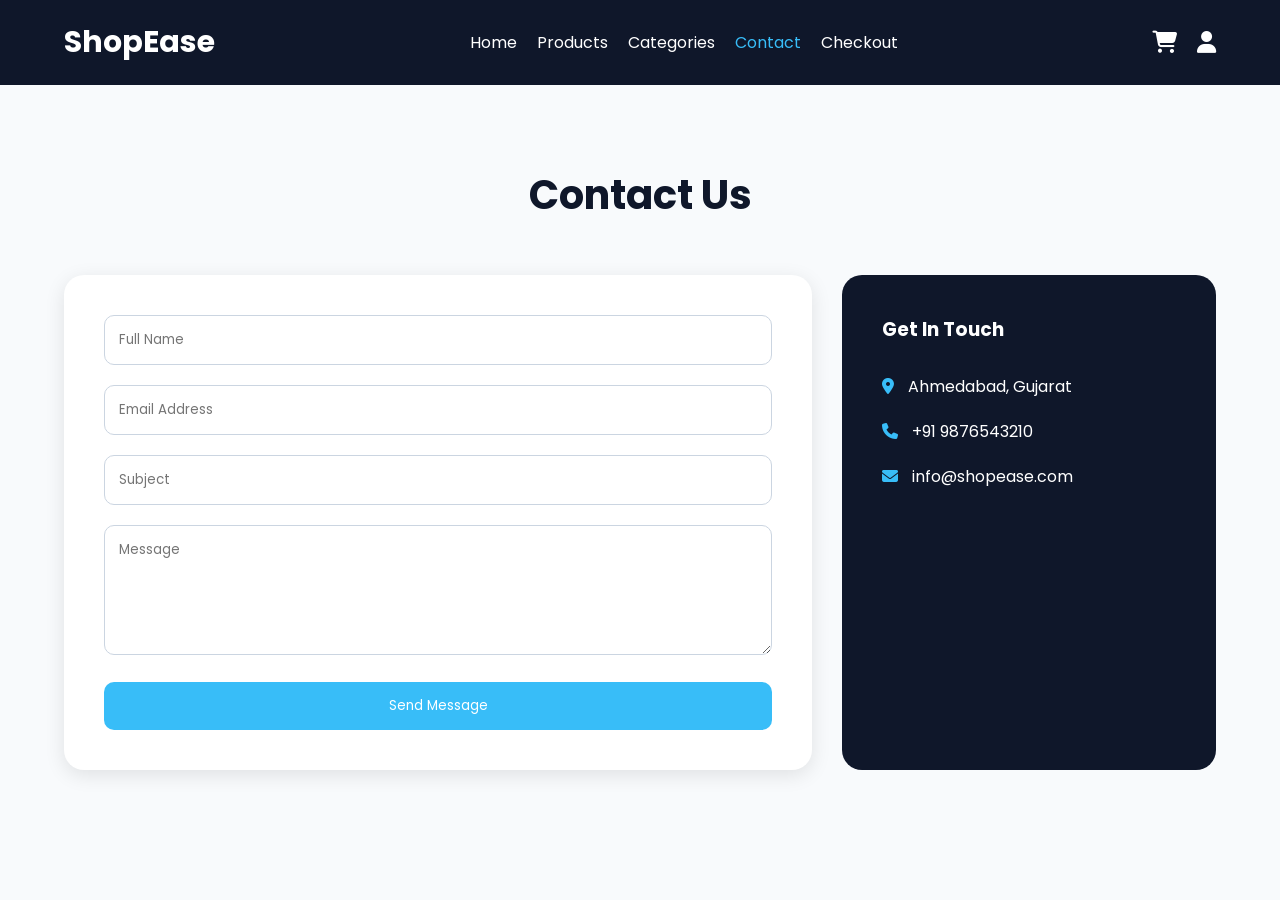
<file: contact.html>
<!DOCTYPE html>
<html lang="en">

<head>

    <meta charset="UTF-8">

    <meta name="viewport" content="width=device-width, initial-scale=1.0">

    <title>Contact</title>

    <link rel="stylesheet" href="https://cdnjs.cloudflare.com/ajax/libs/font-awesome/6.5.1/css/all.min.css">

    <link rel="stylesheet" href="style.css">

</head>

<body>

    <nav class="navbar">

        <div class="container nav-container">

            <a href="index.html" class="logo">
                ShopEase
            </a>

            <ul class="nav-links">

                <li><a href="index.html" >Home</a></li>
                <li><a href="products.html">Products</a></li>
                <li><a href="categories.html">Categories</a></li>
                <li><a href="contact.html" class="active">Contact</a></li>
                <li><a href="checkout.html">Checkout</a></li>

            </ul>

           
            <div class="nav-icons">

                <a href="checkout.html">
                    <i class="fa-solid fa-cart-shopping"></i>
                </a>

                <a href="login.html">
                    <i class="fa-solid fa-user"></i>
                </a>

            </div>
        </div>

    </nav>

    <section class="contact-section">

        <div class="container">

            <h2 class="section-title">
                Contact Us
            </h2>

            <div class="contact-wrapper">

                <div class="contact-form">

                    <input type="text" placeholder="Full Name">

                    <input type="email" placeholder="Email Address">

                    <input type="text" placeholder="Subject">

                    <textarea rows="5" placeholder="Message"></textarea>

                    <button>
                        Send Message
                    </button>

                </div>

                <div class="contact-info">

                    <h3>Get In Touch</h3>

                    <p>
                        <i class="fa-solid fa-location-dot"></i>
                        Ahmedabad, Gujarat
                    </p>

                    <p>
                        <i class="fa-solid fa-phone"></i>
                        +91 9876543210
                    </p>

                    <p>
                        <i class="fa-solid fa-envelope"></i>
                        info@shopease.com
                    </p>

                </div>

            </div>

        </div>

    </section>

</body>

</html>
</file>
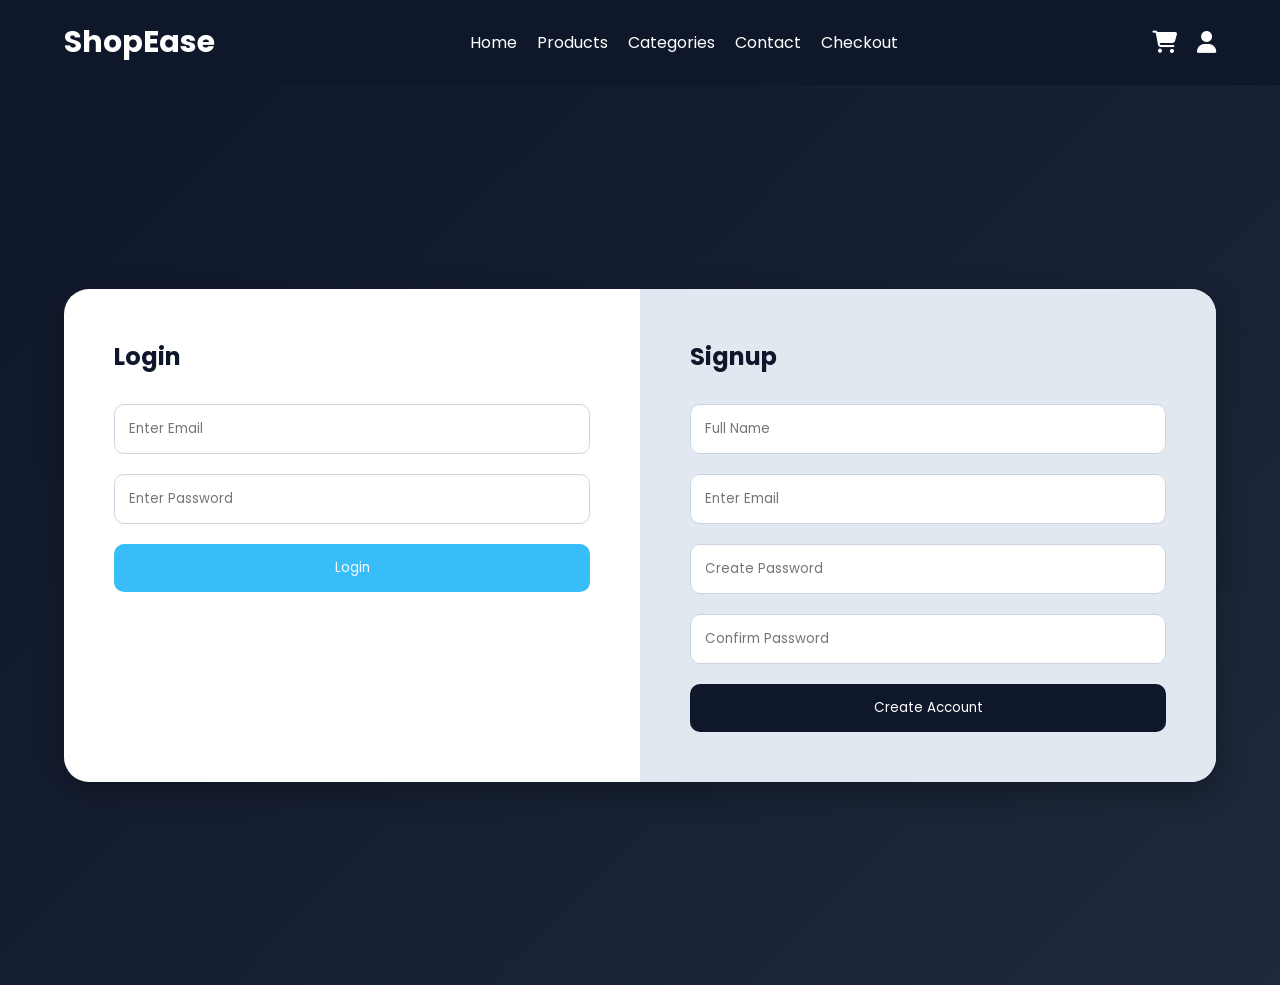
<file: login.html>
<!DOCTYPE html>
<html lang="en">

<head>

<meta charset="UTF-8">

<meta name="viewport" content="width=device-width, initial-scale=1.0">

<title>Login</title>

<link rel="stylesheet" href="https://cdnjs.cloudflare.com/ajax/libs/font-awesome/6.5.1/css/all.min.css">
<link rel="stylesheet" href="style.css">

</head>

<body>

<nav class="navbar">

    <div class="container nav-container">

        <a href="index.html" class="logo">
            ShopEase
        </a>

        <ul class="nav-links">

            <li><a href="index.html">Home</a></li>
            <li><a href="products.html">Products</a></li>
            <li><a href="categories.html">Categories</a></li>
            <li><a href="contact.html">Contact</a></li>
            <li><a href="checkout.html">Checkout</a></li>

        </ul>

        
            <div class="nav-icons">

                <a href="checkout.html">
                    <i class="fa-solid fa-cart-shopping"></i>
                </a>

                <a href="login.html">
                    <i class="fa-solid fa-user"></i>
                </a>

            </div>

    </div>

</nav>

<section class="login-section">

<div class="container">

<div class="login-wrapper">

<div class="login-box">

<h2>Login</h2>

<input type="email" placeholder="Enter Email">

<input type="password" placeholder="Enter Password">

<button class="login-btn">
Login
</button>

</div>

<div class="signup-box">

<h2>Signup</h2>

<input type="text" placeholder="Full Name">

<input type="email" placeholder="Enter Email">

<input type="password" placeholder="Create Password">

<input type="password" placeholder="Confirm Password">

<button class="signup-btn">
Create Account
</button>

</div>

</div>

</div>

</section>

</body>

</html>
</file>
<file: style.css>
@import url('https://fonts.googleapis.com/css2?family=Poppins:wght@300;400;500;600;700&display=swap');

*{
    margin:0;
    padding:0;
    box-sizing:border-box;
    font-family:'Poppins',sans-serif;
}

body{
    background:#f8fafc;
    color:#0f172a;
}

.container{
    width:90%;
    max-width:1200px;
    margin:auto;
}

/* ================= NAVBAR ================= */

.navbar{
    background:#0f172a;
    padding:20px 0;
    position:sticky;
    top:0;
    z-index:1000;
}

.nav-container{
    display:flex;
    justify-content:space-between;
    align-items:center;
}

.logo{
    color:white;
    text-decoration:none;
    font-size:30px;
    font-weight:700;
}

/* ================= NAVBAR ================= */

.nav-links{
    display:flex;
    list-style:none;
    gap:20px;
}

.nav-links a{
    color:white;
    text-decoration:none;
    transition:0.3s;
    font-size:16px;
}

.nav-links a:hover,
.nav-links a.active{
    color:#38bdf8;
}

/* ================= NAV ICONS ================= */

.nav-icons{
    display:flex;
    align-items:center;
    gap:20px;
}

.nav-icons a{
    color:white;
    text-decoration:none;
    font-size:22px;
    transition:0.3s;
}

.nav-icons a:hover{
    color:#38bdf8;
}

/* ================= HERO SECTION ================= */

.hero-section{
    background:linear-gradient(135deg,#0f172a,#1e293b);
    padding:100px 0;
}

.hero-container{
    display:grid;
    grid-template-columns:1fr 1fr;
    gap:50px;
    align-items:center;
}

.hero-text h1{
    font-size:60px;
    color:white;
    margin-bottom:20px;
}

.hero-text p{
    color:#cbd5e1;
    font-size:18px;
    margin-bottom:30px;
}

.hero-image img{
    width:100%;
    border-radius:20px;
    box-shadow:0 10px 30px rgba(0,0,0,0.3);
}

/* ================= BUTTON ================= */

.btn{
    display:inline-block;
    background:#38bdf8;
    color:white;
    padding:14px 35px;
    border:none;
    border-radius:10px;
    text-decoration:none;
    cursor:pointer;
    transition:0.3s;
}

.btn:hover{
    background:white;
    color:#0f172a;
}

/* ================= SECTION TITLE ================= */

.section-title{
    text-align:center;
    font-size:40px;
    margin-bottom:50px;
}

/* ================= SERVICES ================= */

.services-section{
    background:#e2e8f0;
    padding:80px 0;
}

.service-grid{
    display:grid;
    grid-template-columns:repeat(3,1fr);
    gap:30px;
}

.service-box{
    background:white;
    padding:40px 25px;
    border-radius:20px;
    text-align:center;
    transition:0.4s;
    box-shadow:0 5px 15px rgba(0,0,0,0.1);
}

.service-box:hover{
    transform:translateY(-10px);
}

.service-box i{
    font-size:50px;
    color:#38bdf8;
    margin-bottom:20px;
}

/* ================= PRODUCTS ================= */

.product-banner{
    background:#e2e8f0;
    color:#0f172a;
    text-align:center;
    padding:100px 0;
}

.product-banner h1{
    color:#0f172a;
}

.product-banner p{
    color:#475569;
}

.featured-products{
    background:transparent;
    padding:80px 0;
}

.product-grid{
    display:grid;
    grid-template-columns:repeat(4,1fr);
    gap:30px;
}

.product-card{
    background:white;
    padding:20px;
    border-radius:20px;
    text-align:center;
    box-shadow:0 5px 20px rgba(0,0,0,0.1);
    transition:0.4s;
}

.product-card:hover{
    transform:translateY(-10px);
}

.product-card img{
    width:100%;
    height:250px;
    object-fit:cover;
    border-radius:15px;
    margin-bottom:20px;
}

.product-card h3{
    margin-bottom:10px;
}

.price{
    font-size:22px;
    font-weight:600;
    color:#38bdf8;
    margin-bottom:20px;
}

.product-card button{
    width:100%;
    padding:14px;
    border:none;
    border-radius:10px;
    background:#0f172a;
    color:white;
    cursor:pointer;
    transition:0.3s;
}

.product-card button:hover{
    background:#38bdf8;
}

/* ================= CATEGORIES ================= */

.categories-section{
    padding:80px 0;
    background:#e2e8f0;
}

.category-grid{
    display:grid;
    grid-template-columns:repeat(4,1fr);
    gap:30px;
}

.category-box{
    background:white;
    border-radius:20px;
    padding:50px 20px;
    text-align:center;
    transition:0.4s;
    box-shadow:0 5px 15px rgba(0,0,0,0.1);
}

.category-box:hover{
    transform:translateY(-10px);
    background:#0f172a;
    color:white;
}

.category-box i{
    font-size:50px;
    margin-bottom:20px;
    color:#38bdf8;
}

/* ================= CONTACT ================= */

.contact-section{
    padding:80px 0;
}

.contact-wrapper{
    display:grid;
    grid-template-columns:2fr 1fr;
    gap:30px;
}

.contact-form{
    background:white;
    padding:40px;
    border-radius:20px;
    box-shadow:0 5px 20px rgba(0,0,0,0.1);
}

.contact-form input,
.contact-form textarea{
    width:100%;
    padding:14px;
    margin-bottom:20px;
    border:1px solid #cbd5e1;
    border-radius:10px;
    outline:none;
}

.contact-form button{
    width:100%;
    padding:14px;
    border:none;
    background:#38bdf8;
    color:white;
    border-radius:10px;
    cursor:pointer;
}

.contact-info{
    background:#0f172a;
    color:white;
    padding:40px;
    border-radius:20px;
}

.contact-info h3{
    margin-bottom:30px;
}

.contact-info p{
    margin-bottom:20px;
}

.contact-info i{
    color:#38bdf8;
    margin-right:10px;
}

/* ================= LOGIN ================= */

.login-section{
    min-height:100vh;
    display:flex;
    align-items:center;
    background:linear-gradient(135deg,#0f172a,#1e293b);
    padding:50px 0;
}

.login-wrapper{
    background:white;
    border-radius:25px;
    overflow:hidden;
    display:grid;
    grid-template-columns:1fr 1fr;
    box-shadow:0 10px 30px rgba(0,0,0,0.3);
}

.login-box{
    padding:50px;
}

.signup-box{
    padding:50px;
    background:#e2e8f0;
}

.login-box h2,
.signup-box h2{
    margin-bottom:30px;
}

.login-box input,
.signup-box input{
    width:100%;
    padding:14px;
    margin-bottom:20px;
    border:1px solid #cbd5e1;
    border-radius:10px;
    outline:none;
}

.login-btn,
.signup-btn{
    width:100%;
    padding:14px;
    border:none;
    border-radius:10px;
    cursor:pointer;
    transition:0.3s;
}

.login-btn{
    background:#38bdf8;
    color:white;
}

.signup-btn{
    background:#0f172a;
    color:white;
}

.login-btn:hover,
.signup-btn:hover{
    opacity:0.9;
}

/* ================= CHECKOUT ================= */

.checkout-section{
    padding:80px 0;
    background:#f8fafc;
}

.checkout-wrapper{
    display:grid;
    grid-template-columns:2fr 1fr;
    gap:40px;
}

.checkout-form{
    background:white;
    padding:40px;
    border-radius:20px;
    box-shadow:0 5px 20px rgba(0,0,0,0.1);
}

.checkout-form h2{
    margin-bottom:30px;
    color:#0f172a;
}

.checkout-form input,
.checkout-form textarea{
    width:100%;
    padding:14px;
    margin-bottom:20px;
    border:1px solid #cbd5e1;
    border-radius:10px;
    outline:none;
    font-size:15px;
}

.checkout-form textarea{
    resize:none;
}

.checkout-form button{
    width:100%;
    padding:14px;
    border:none;
    background:#38bdf8;
    color:white;
    border-radius:10px;
    cursor:pointer;
    font-size:16px;
    transition:0.3s;
}

.checkout-form button:hover{
    background:#0f172a;
}

/* ================= PAYMENT METHOD ================= */

.payment-method{
    margin:30px 0;
}

.payment-method h3{
    margin-bottom:20px;
    color:#0f172a;
}

.payment-option{
    background:#f1f5f9;
    padding:10px;
    border-radius:10px;
    margin-bottom:15px;
    display:flex;
    align-items:center;
    gap:15px;
    border:1px solid #cbd5e1;
}

.payment-option input{
    width:18px;
    height:15px;
}

/* ================= ORDER SUMMARY ================= */

.order-summary{
    background:white;
    padding:30px;
    border-radius:20px;
    box-shadow:0 5px 20px rgba(0,0,0,0.1);
    height:fit-content;
}

.order-summary h3{
    margin-bottom:30px;
    color:#0f172a;
}

.summary-item{
    display:flex;
    align-items:center;
    gap:15px;
    margin-bottom:20px;
}

.summary-item img{
    width:80px;
    border-radius:10px;
}

.summary-item h5{
    margin-bottom:5px;
}

.summary-item p{
    color:#38bdf8;
    font-weight:600;
}



/* ================= FOOTER ================= */

.footer{
    background:#0f172a;
    color:white;
    text-align:center;
    padding:40px 0;
}

.social-icons{
    margin:20px 0;
}

.social-icons i{
    font-size:22px;
    margin:0 10px;
    cursor:pointer;
}
</file>
